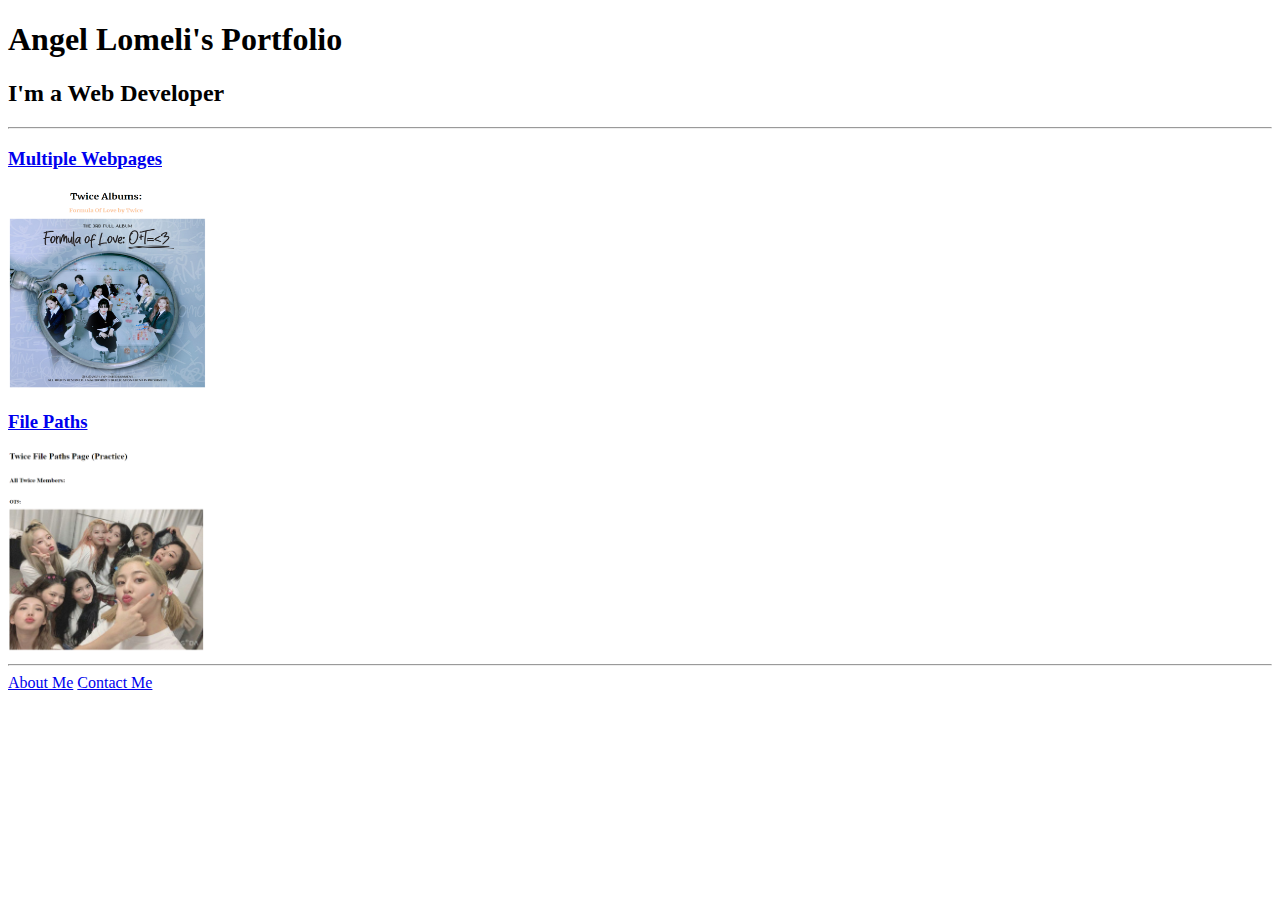
<file: 4.3 HTML Porfolio Project/index.html>
<!DOCTYPE html>
<html lang="en">
<head>
    <meta charset="UTF-8">
    <meta name="viewport" content="width=device-width, initial-scale=1.0">
    <title>Angel Lomelí Portfolio</title>
</head>
<body>
    <h1 class="title-portfolio">Angel Lomeli's Portfolio</h1>
    <h2 class="subtitle-web-developer">I'm a Web Developer</h2>
    <hr>
    <h3><a href="../4.1+Webpages/Practica/index.html" class="projects-links">Multiple Webpages</a></h3>
    <img src="./assets/images/multiple-web-pages-practice.png" alt="twice-multiple-web-pages-practice" style="height: 200px; width: 200px;">
    <h3><a href="../4.0 File Paths/Practica/Pagina/index.html" class="projects-links">File Paths</a></h3>
    <img src="./assets/images/file-paths-practice.png" alt="twice-file-paths-practice" style="height: 200px; width: 200px;">    
    <hr>
    <a href="./public/about.html">About Me</a>
    <a href="./public/contact.html">Contact Me</a>
</body>
</html>
<!-- TODO 1: Create the HTML Boilerplate -->
<!-- TODO 2: Add Your previous projects' HTML into the public folder -->

<!-- TODO 3: Take screenshots of your project previews and add the images to the images folder -->

<!-- TODO 4: Add titles/subtitles etc. -->

<!-- TODO 5: Add a link to the project pages -->

<!-- TODO 6: Add images to show the project previews
HINT for TODO 6: You can use the height attribute set to 200 to make the image smaller:
https://developer.mozilla.org/en-US/docs/Web/HTML/Element/img#attr-height -->

<!-- TODO 7: Add the Contact Me and About Me page links -->
</file>
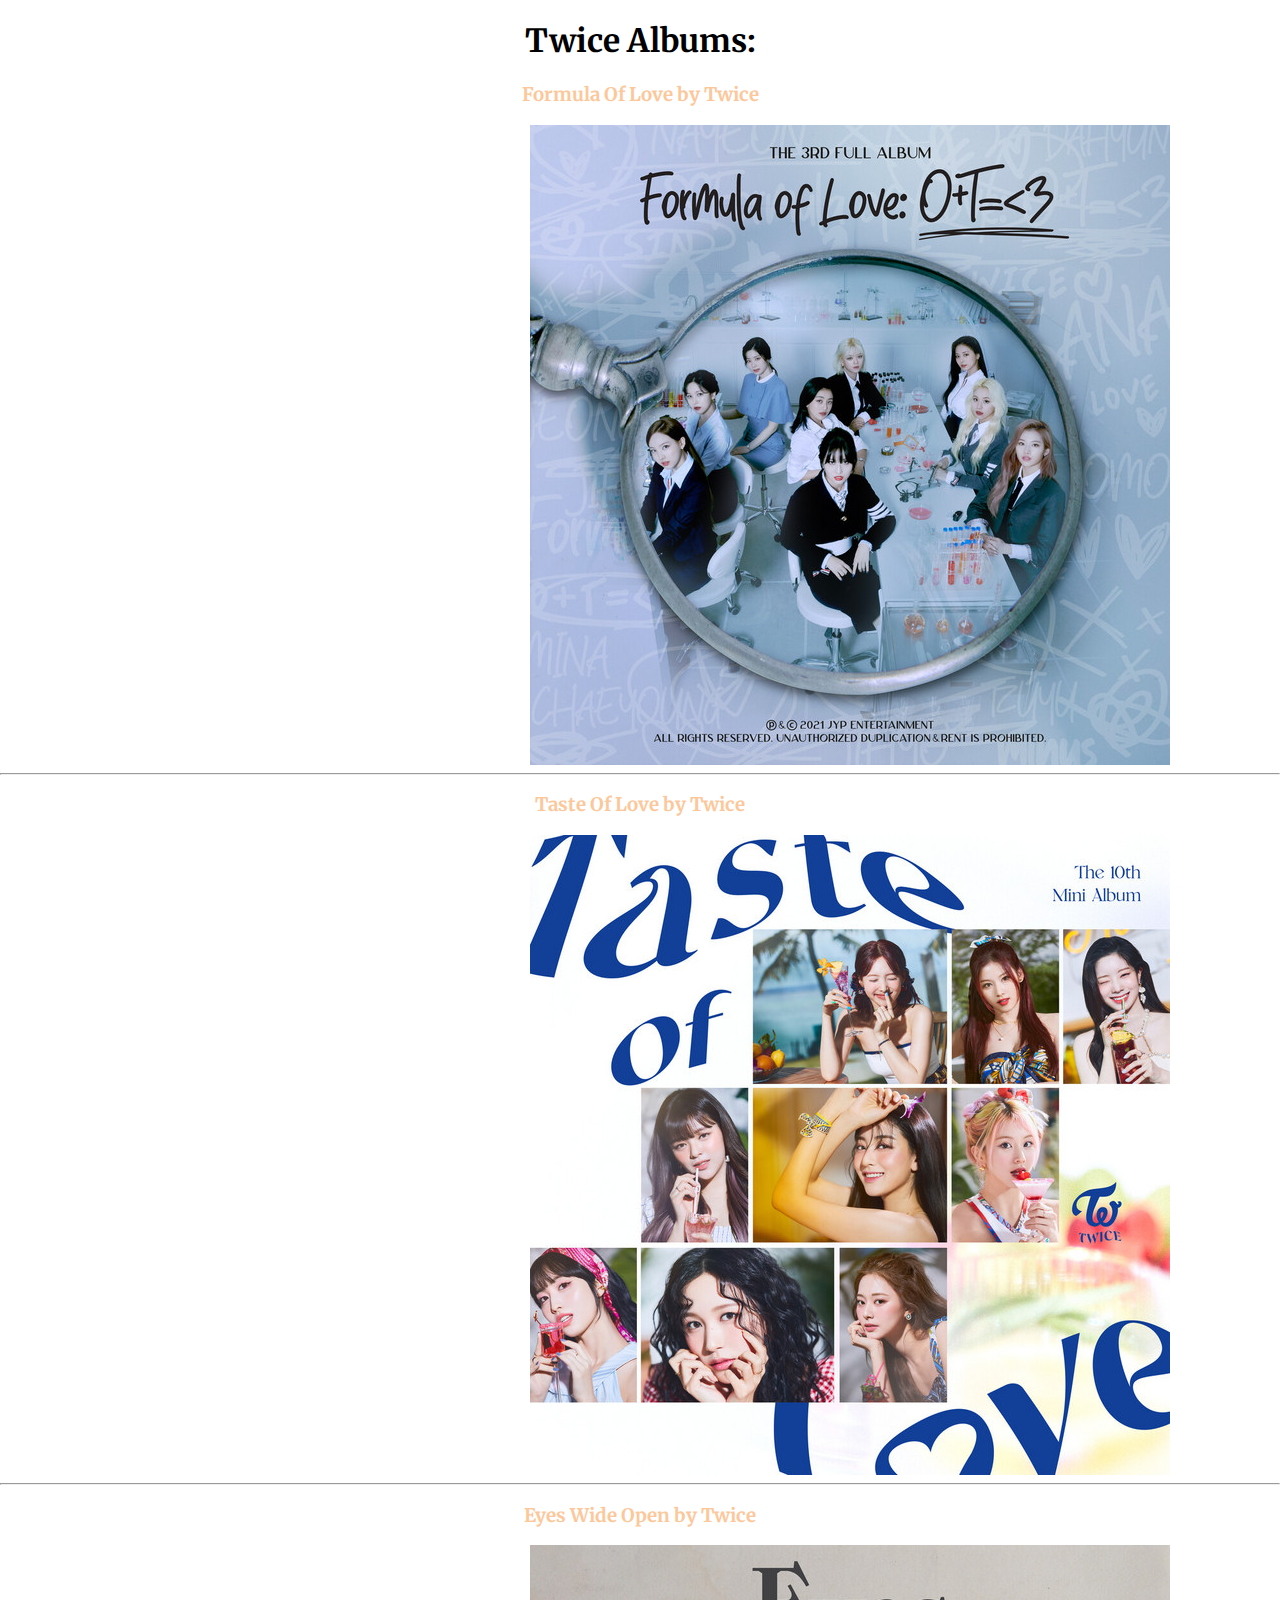
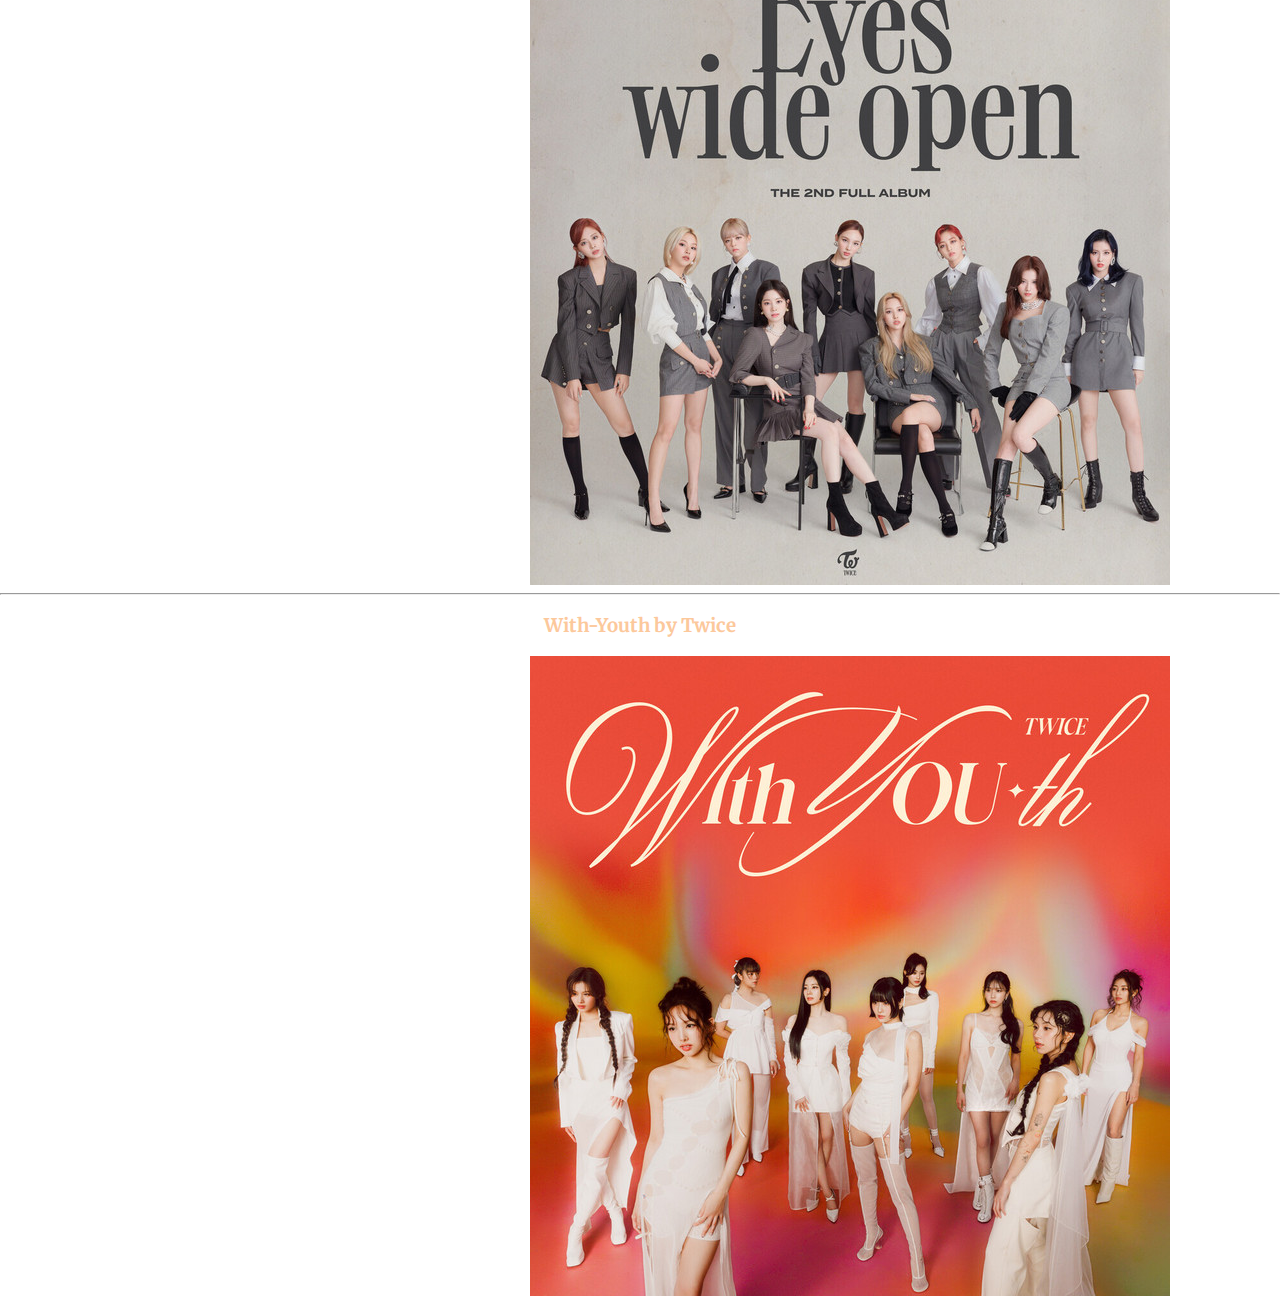
<file: 4.1+Webpages/Practica/index.html>
<!DOCTYPE html>
<html lang="en">
<head>
    <meta charset="UTF-8">
    <meta name="viewport" content="width=device-width, initial-scale=1.0">
    <title>Twice Albums</title>
    <link rel="stylesheet" href="index.css">
    <link rel="preconnect" href="https://fonts.googleapis.com">
    <link rel="preconnect" href="https://fonts.gstatic.com" crossorigin>
    <link href="https://fonts.googleapis.com/css2?family=Merriweather:ital,wght@0,300;0,400;0,700;0,900;1,300;1,400;1,700;1,900&display=swap" rel="stylesheet">
</head>
<body>
    <div class="main-container">
        <h1>Twice Albums:</h1>
        <!-- Albumes -->
        <div class="album-container">
            <h3 class="album-name">Formula Of Love by Twice</h3>
            <div id="Formula-Of-Love" class="album">
                <a href="public/Formula-Of-Love.html" class="album-link centered-image">
                    <img src="assets/images/Formula-Of-Love.jpeg" alt="Portada del Album Formula Of Love del grupo Twice" class="album-link__image">
                </a>
            </div>
            <hr>
            <h3 class="album-name">Taste Of Love by Twice</h3>
            <div id="Taste-Of-Love" class="album">
                <a href="public/Taste-Of-Love.html" class="album-link centered-image">
                    <img src="assets/images/Taste-Of-Love.jpeg" alt="Portada del Album Taste Of Love del grupo Twice" class="album-link__image">
                </a>
            </div>
            <hr>
            <h3 class="album-name">Eyes Wide Open by Twice</h3>
            <div id="Eyes-Wide-Open" class="album">
                <a href="public/Eyes-Wide-Open.html" class="album-link centered-image">
                    <img src="assets/images/Eyes-Wide-Open.jpeg" alt="Eyes-Wide-Open-Album" class="album-link__image">
                </a>
            </div>
            <hr>
            <h3 class="album-name">With-Youth by Twice</h3>
            <div id="With-Youth" class="album">
                <a href="public/With-Youth.html" class="album-link centered-image">
                    <img src="assets/images/With-Youth.jpeg" alt="With-Youth-Album" class="album-link__image">
                </a>
            </div>
        </div>
    </div>
</body>
</html>
</file>
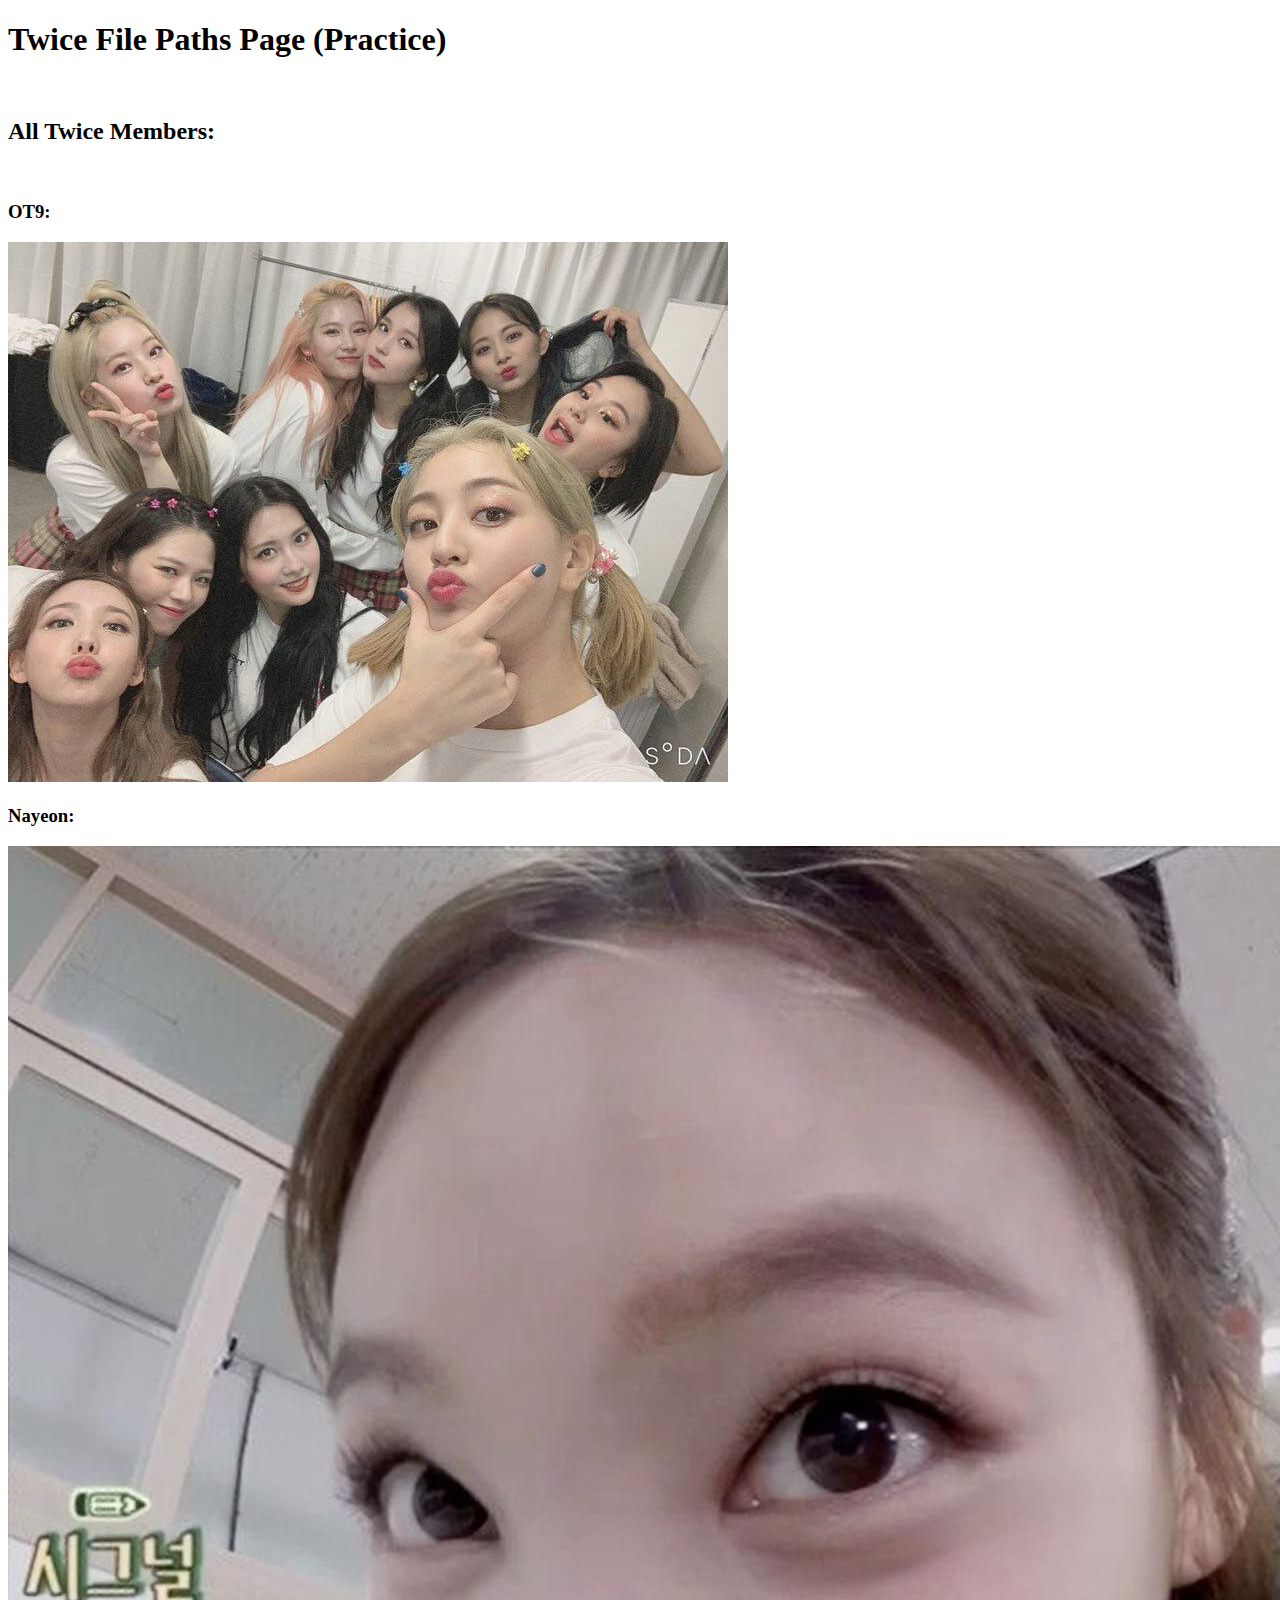
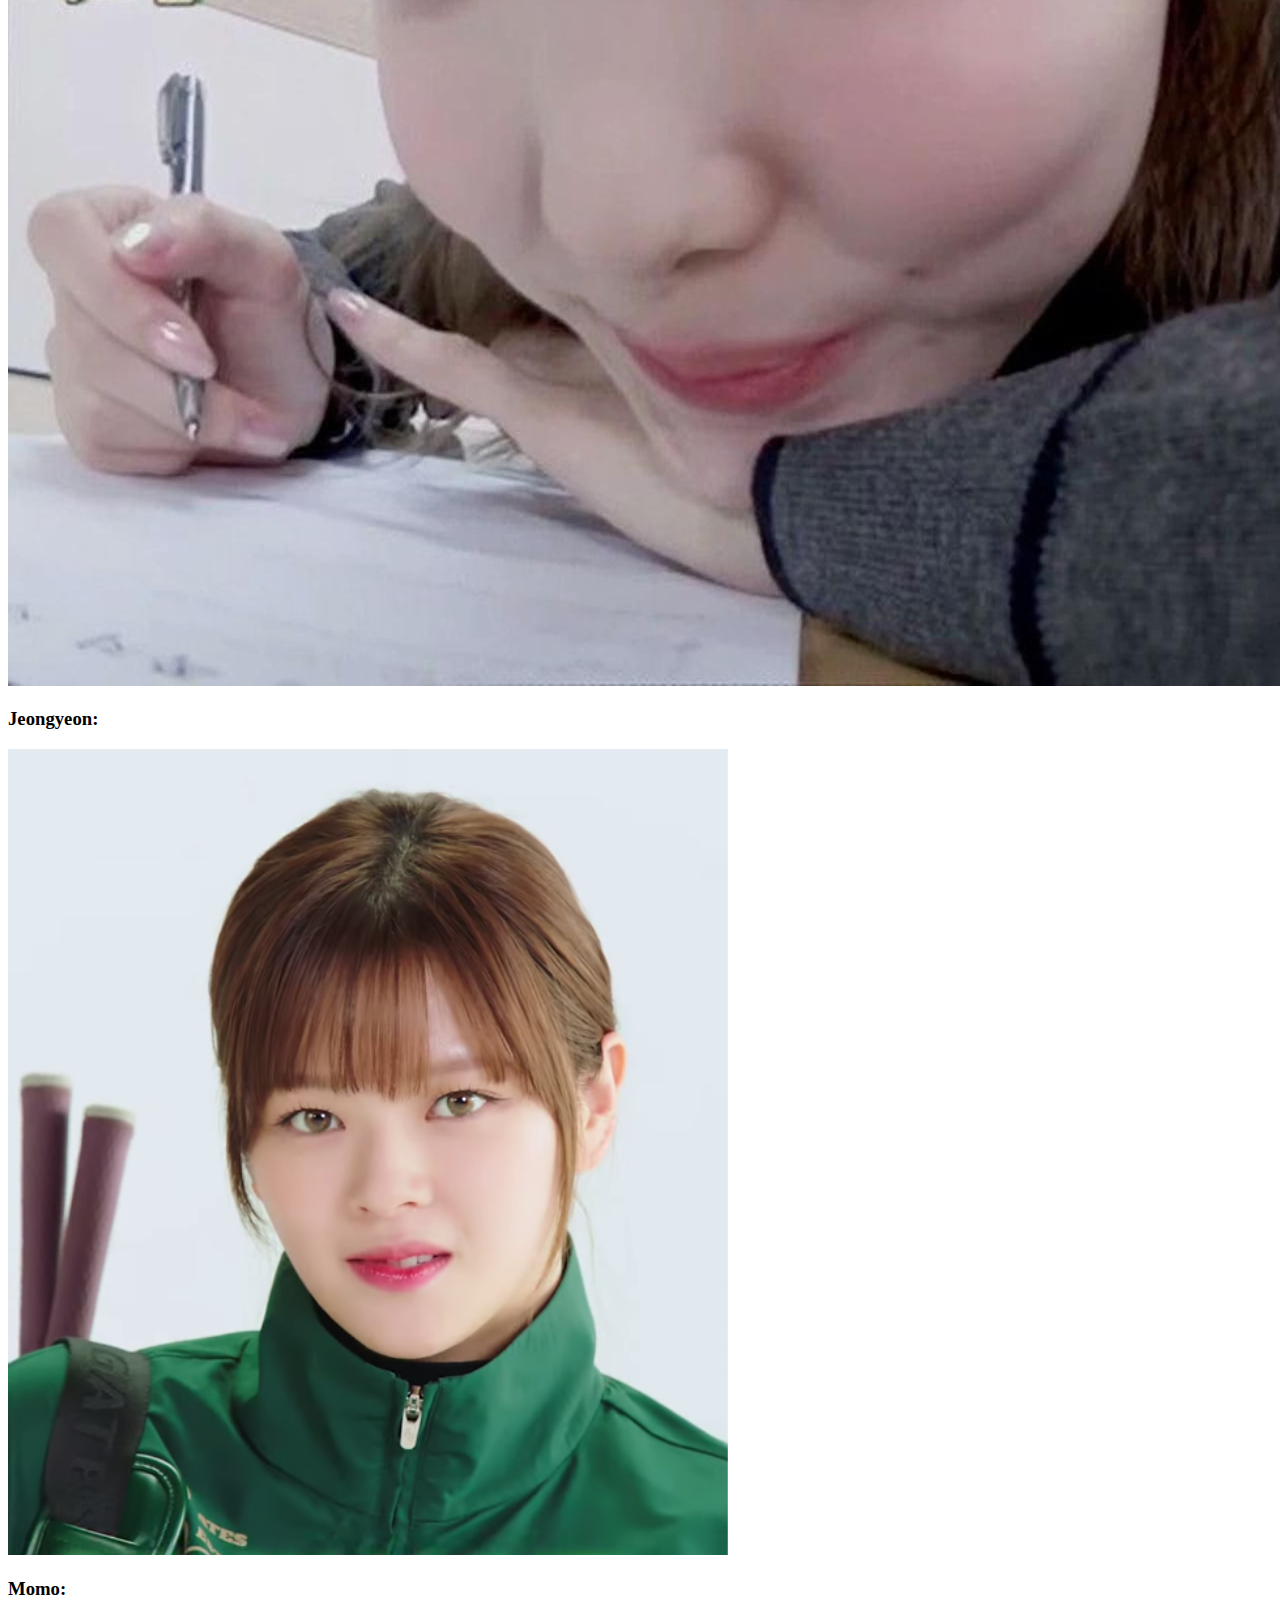
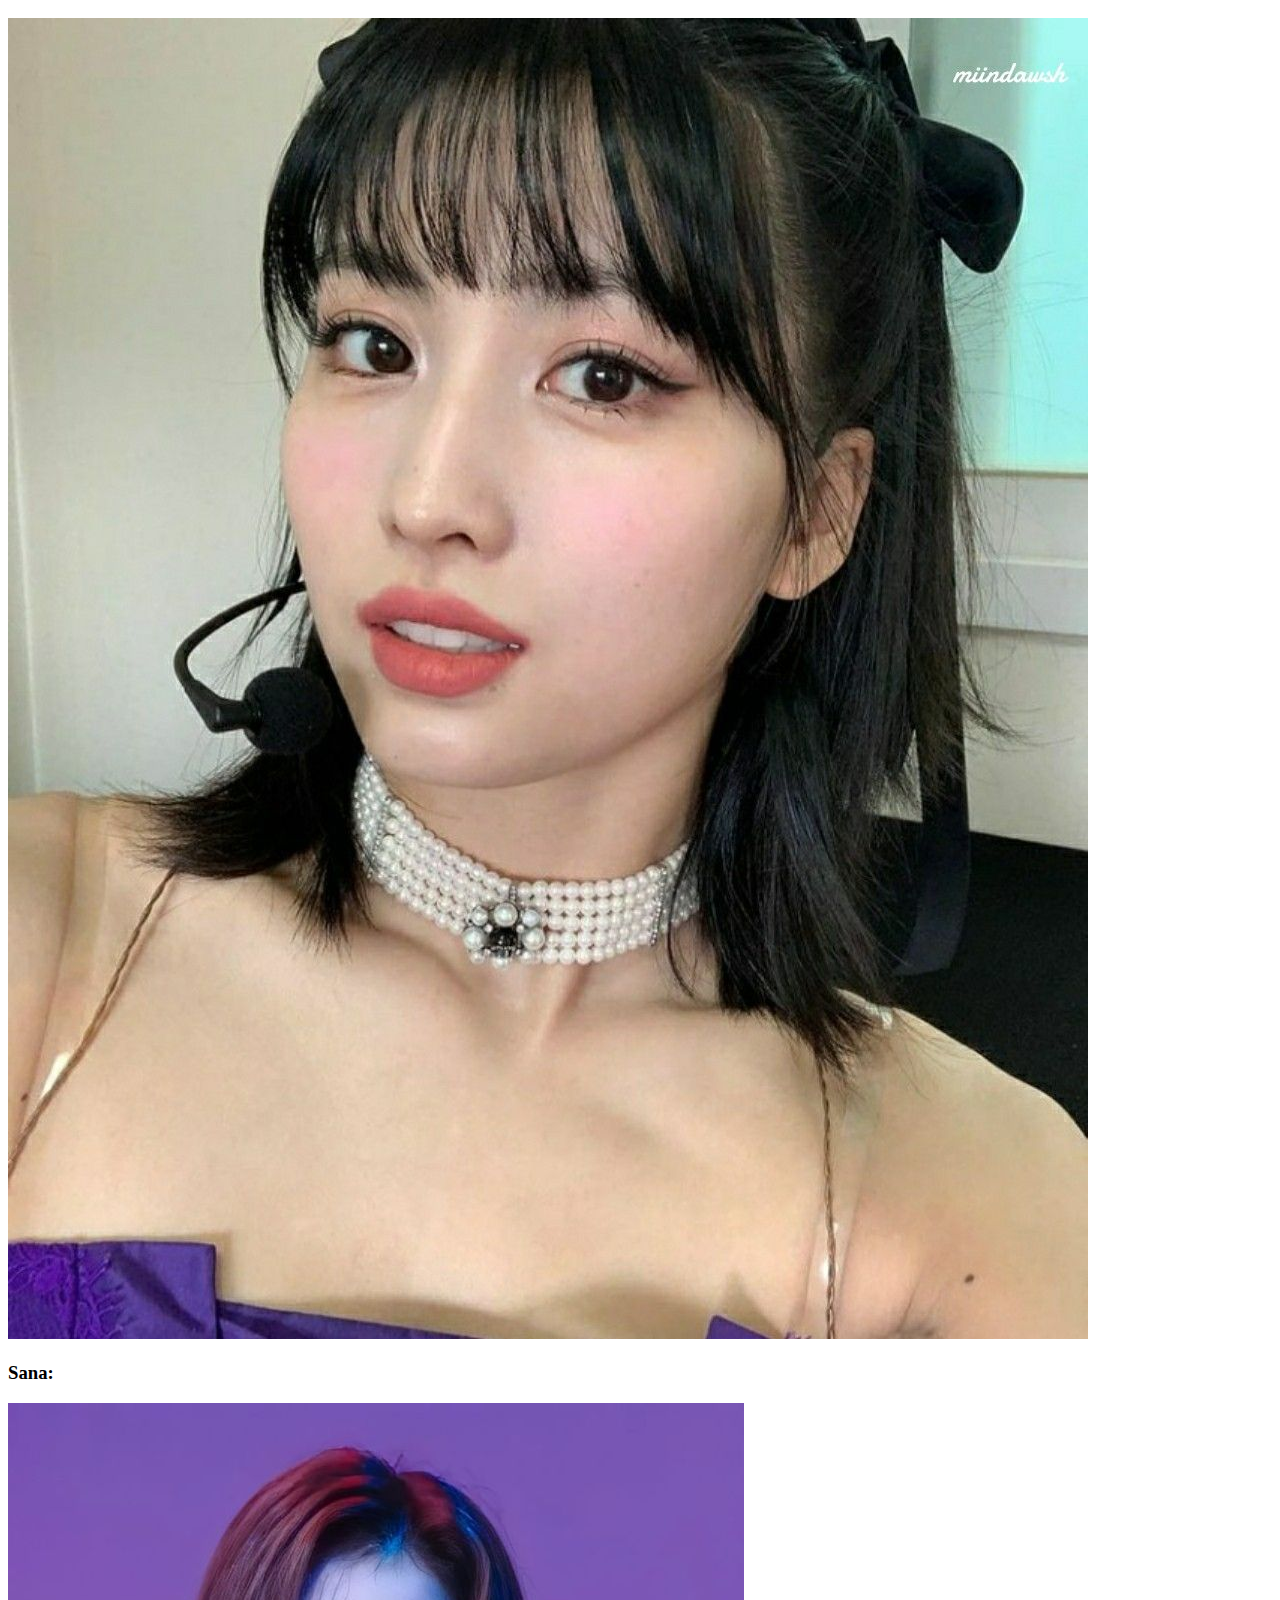
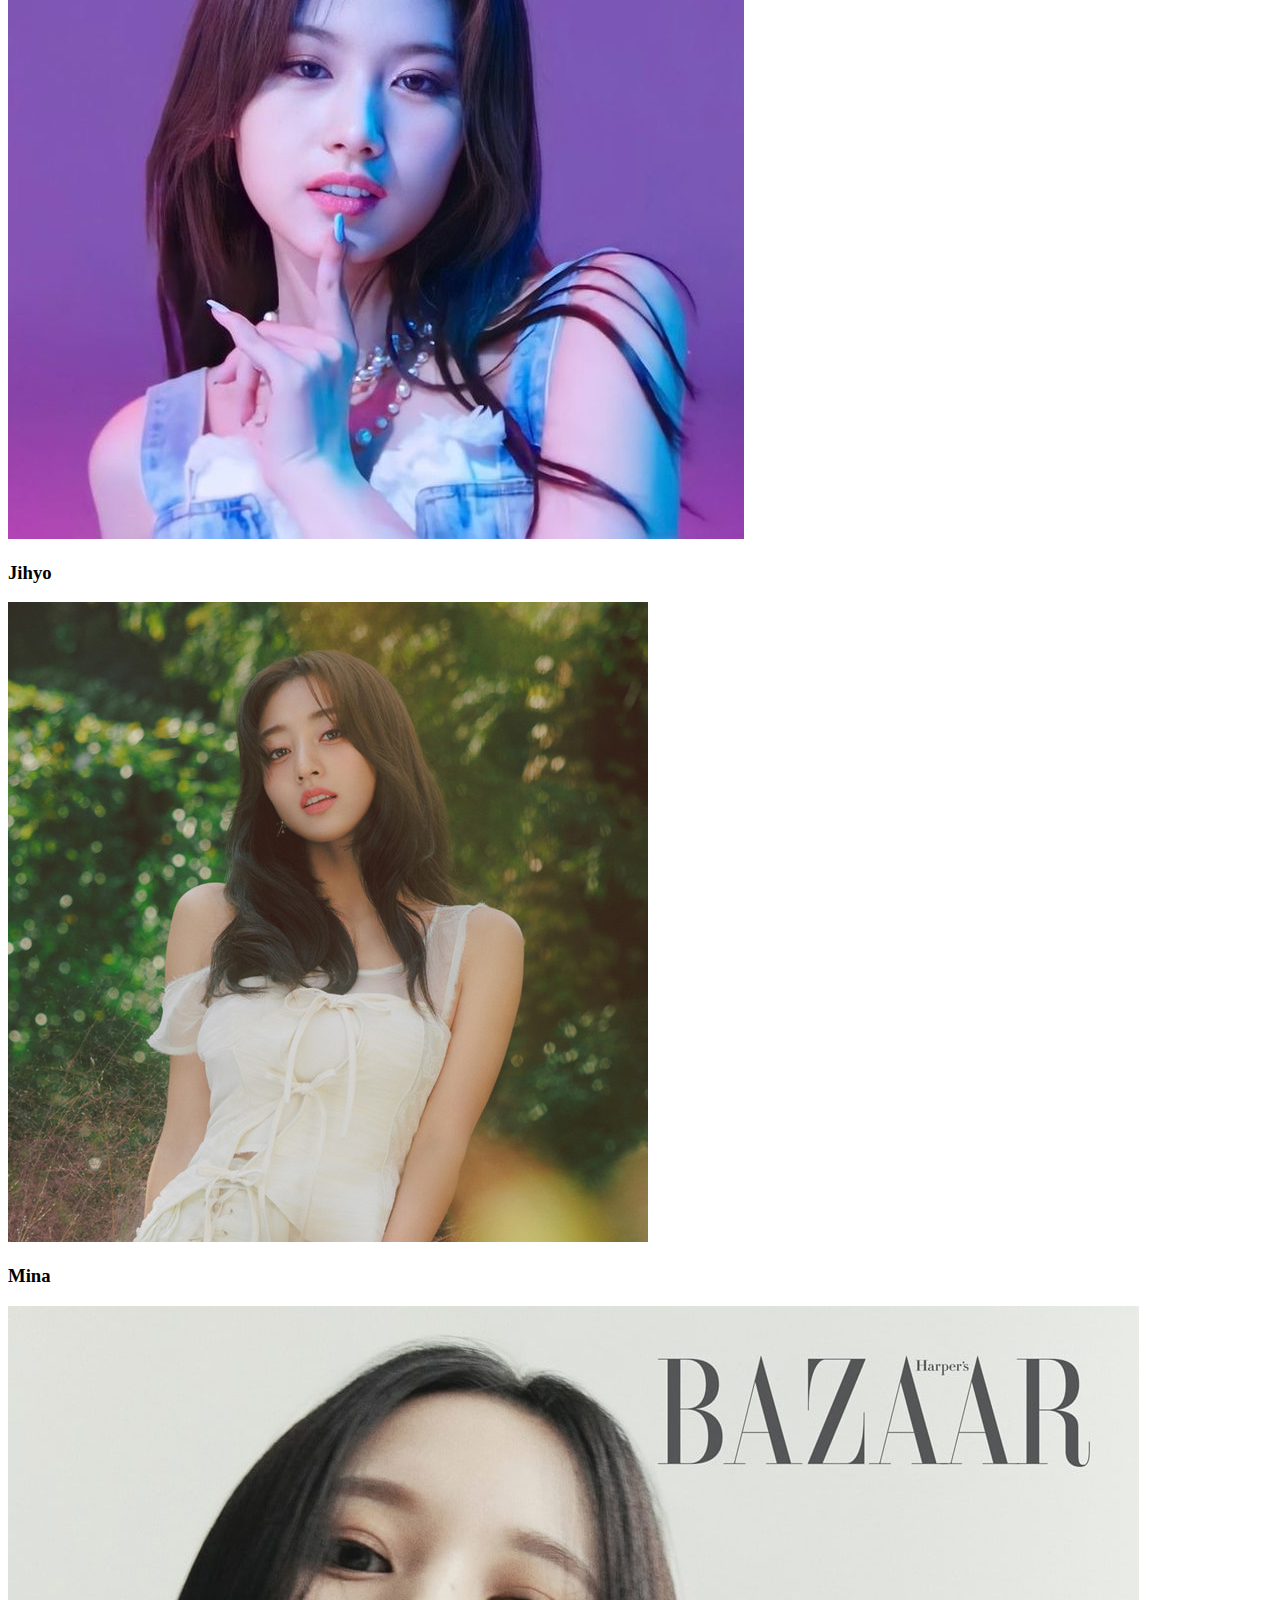
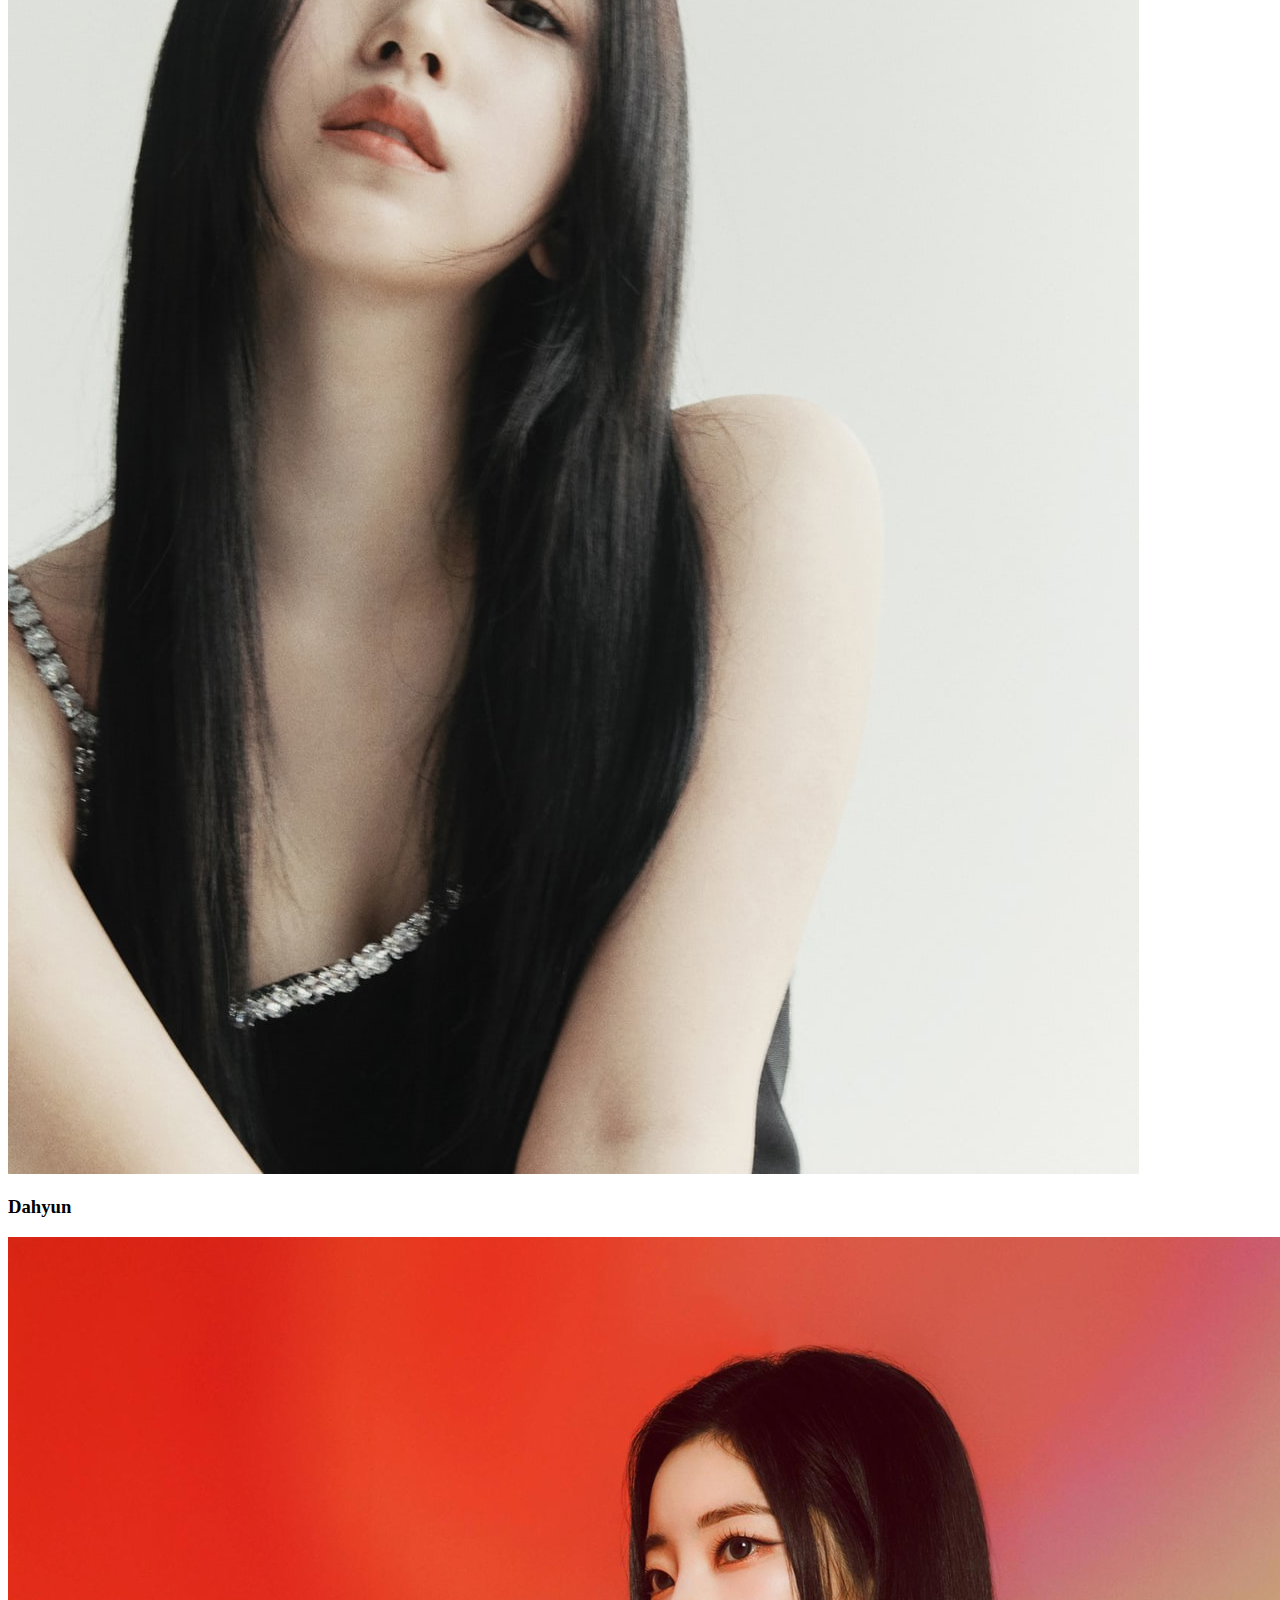
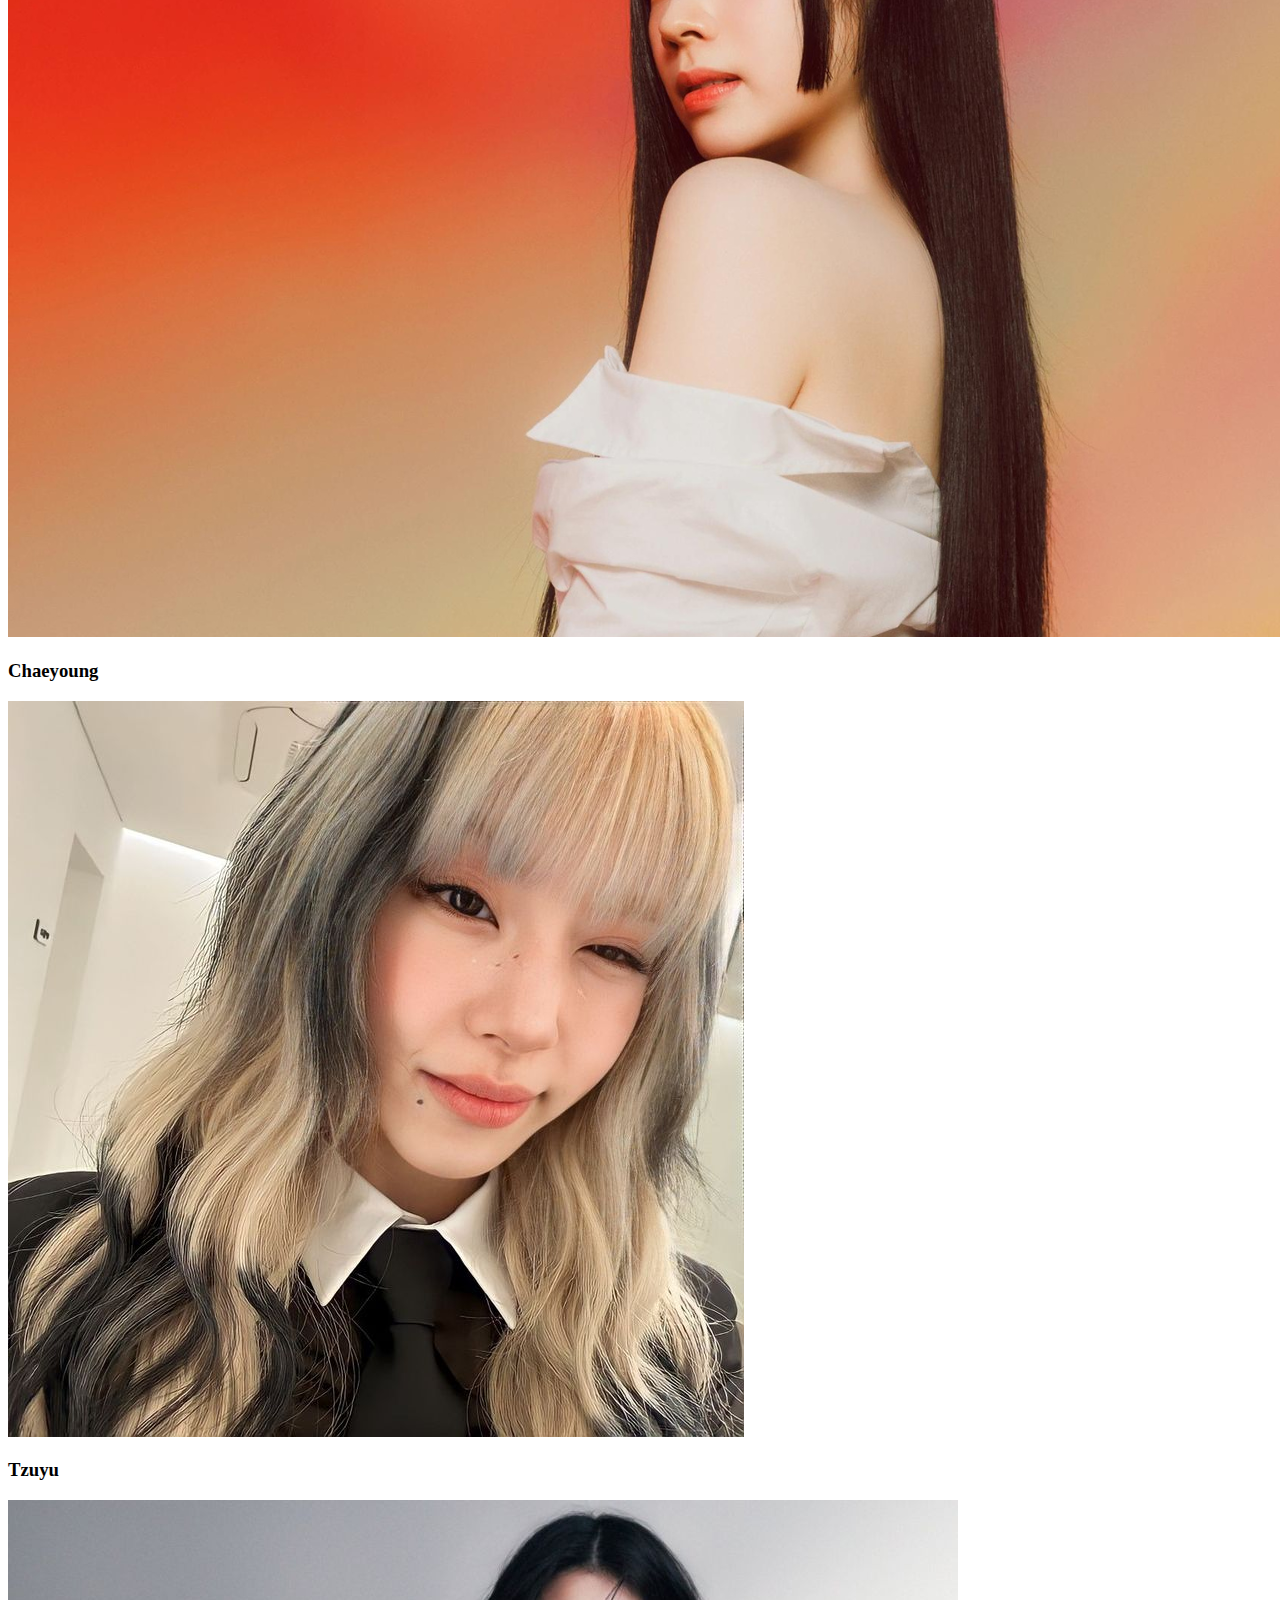
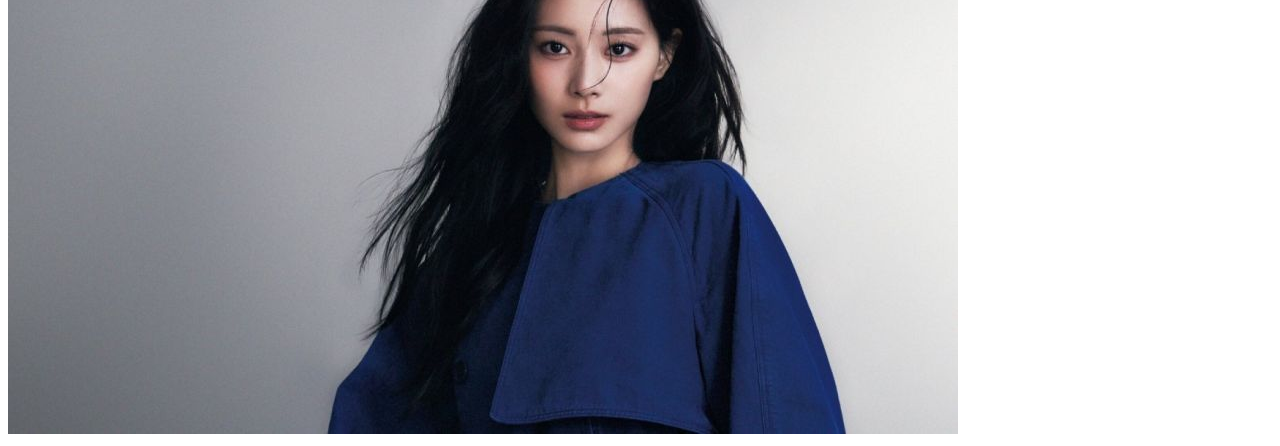
<file: 4.0 File Paths/Practica/Pagina/index.html>
<!DOCTYPE html>
<html lang="en">
<head>
    <meta charset="UTF-8">
    <meta name="viewport" content="width=device-width, initial-scale=1.0">
    <title>Twice File Paths Page</title>
</head>
<body>
    <h1>Twice File Paths Page (Practice)</h1>
    <br>
    <h2>All Twice Members:</h2>
    <br>
    <h3>OT9:</h3>
    <img src="../Twice/Imagenes/OT9/OT9.jpg" alt="OT9 Twice">
    <h3>Nayeon:</h3>
    <img src="../Twice/Imagenes/OT9/Miembros/Nayeon/Nayeon.jpg" alt="Nayeon Twice">
    <h3>Jeongyeon:</h3>
    <img src="../Twice/Imagenes/OT9/Miembros/Jeongyeon/Jeongyeon.png" alt="Jeongyeon Twice">
    <h3>Momo:</h3>
    <img src="../Twice/Imagenes/OT9/Miembros/MISAMO/Momo.jpg" alt="Momo Twice">
    <h3>Sana:</h3>
    <img src="../Twice/Imagenes/OT9/Miembros/MISAMO/Sana.jpg" alt="Sana Twice">
    <h3>Jihyo</h3>
    <img src="../Twice/Imagenes/OT9/Miembros/Jihyo/Jihyo.jpeg" alt="Jihyon Twice">
    <h3>Mina</h3>
    <img src="../Twice/Imagenes/OT9/Miembros/MISAMO/Mina.jpg" alt="Mina Twice">
    <h3>Dahyun</h3>
    <img src="../Twice/Imagenes/OT9/Miembros/Dahyun/Dahyun.png" alt="Dahyun Twice">
    <h3>Chaeyoung</h3>
    <img src="../Twice/Imagenes/OT9/Miembros/Chaeyoung/Chaeyoung.jpg" alt="Chaeyoung Twice">
    <h3>Tzuyu</h3>
    <img src="../Twice/Imagenes/OT9/Miembros/Tzuyu/Tzuyu.jpg" alt="Tzuyu Twice">
</body>
</html>
</file>
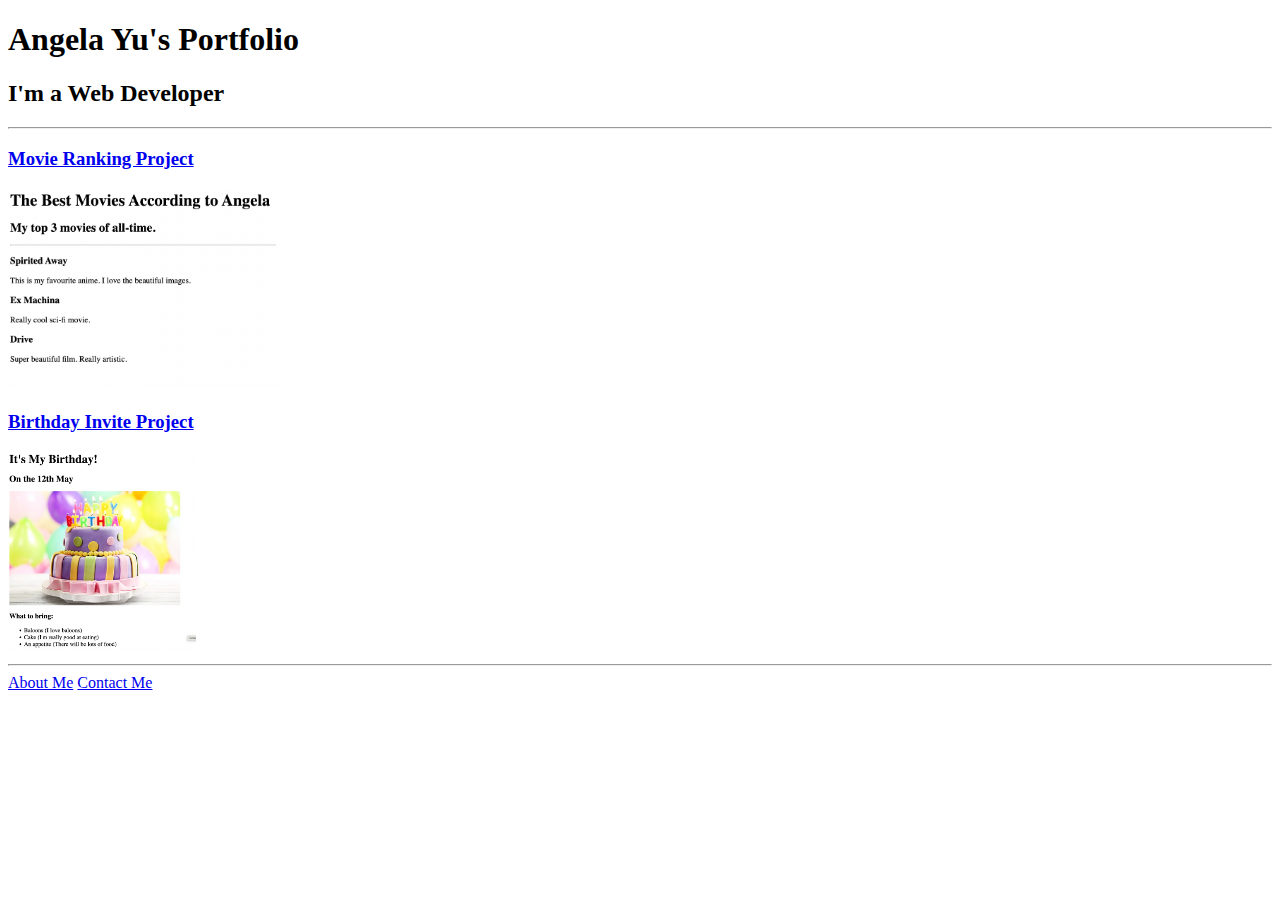
<file: 4.3 HTML Porfolio Project/solution.html>
<!DOCTYPE html>
<html lang="en">

<head>
  <meta charset="UTF-8">
  <title>Angela's Portfolio</title>
</head>

<body>
  <h1>Angela Yu's Portfolio</h1>
  <h2>I'm a Web Developer</h2>
  <hr />
  <h3><a href="./public/movie-ranking.html">Movie Ranking Project</a></h3>
  <img src="./assets/images/movie-ranking.png" height="200" alt="movie ranking project preview"/>
  <h3><a href="./public/birthday-invite.html">Birthday Invite Project</a></h3>
  <img src="./assets/images/birthday-invite.png" height="200" alt="birthday invite project preview"/>
  <hr />
  <a href="./public/about.html">About Me</a>
  <a href="./public/contact.html">Contact Me</a>
</body>

</html>
</file>
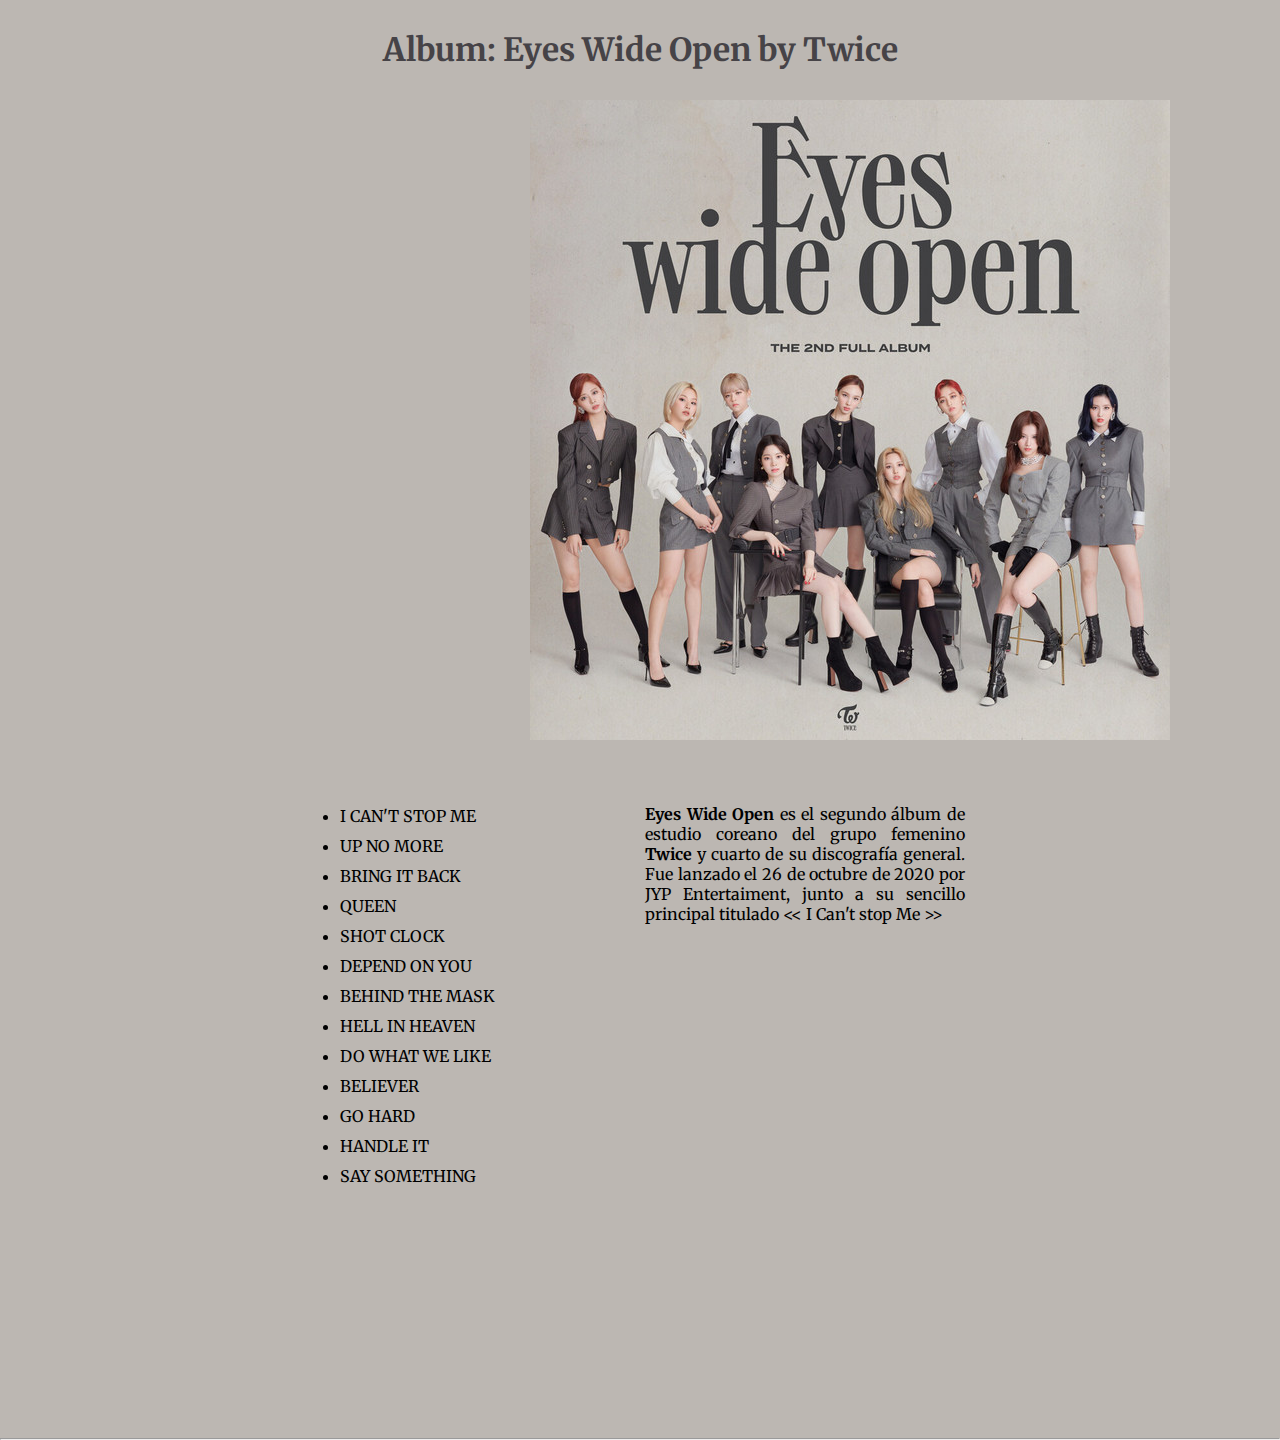
<file: 4.1+Webpages/Practica/public/Eyes-Wide-Open.html>
<!DOCTYPE html>
<html lang="en">
<head>
    <meta charset="UTF-8">
    <meta name="viewport" content="width=device-width, initial-scale=1.0">
    <title>Eyes Wide Open - Album</title>
    <link rel="stylesheet" href="../index.css">
    <link rel="preconnect" href="https://fonts.googleapis.com">
    <link rel="preconnect" href="https://fonts.gstatic.com" crossorigin>
    <link href="https://fonts.googleapis.com/css2?family=Merriweather:ital,wght@0,300;0,400;0,700;0,900;1,300;1,400;1,700;1,900&display=swap" rel="stylesheet">
</head>
<body>
    <div class="main-container eyes-wide-open-album">
        <h1 class="album-title title-ewo">Album: Eyes Wide Open by Twice</h1>
        <div class="album centered-image">
            <img src="../assets/images/Eyes-Wide-Open.jpeg" alt="Eyes-Wide-Open-Album">
        </div>
        <main class="main-content">
            <div class="album-songs">
                <ul class="song-list">
                    <li class="songs">I CAN'T STOP ME</li>
                    <li class="songs">UP NO MORE</li>
                    <li class="songs">BRING IT BACK</li>
                    <li class="songs">QUEEN</li>
                    <li class="songs">SHOT CLOCK</li>
                    <li class="songs">DEPEND ON YOU</li>
                    <li class="songs">BEHIND THE MASK</li>
                    <li class="songs">HELL IN HEAVEN</li>
                    <li class="songs">DO WHAT WE LIKE</li>
                    <li class="songs">BELIEVER</li>
                    <li class="songs">GO HARD</li>
                    <li class="songs">HANDLE IT</li>
                    <li class="songs">SAY SOMETHING</li>
                </ul>
            </div>
            <div class="album-history">
                <p class="album-history__paragraph">
                    <b>Eyes Wide Open</b> es el segundo álbum de estudio coreano del grupo femenino
                    <b>Twice</b> y cuarto de su discografía general. Fue lanzado el 26 de octubre de 2020
                    por JYP Entertaiment, junto a su sencillo principal titulado << I Can't stop Me >>
                </p>
            </div>
        </main>
        <hr>
    </div>
</body>
</html>
</file>
<file: 4.1+Webpages/Practica/index.css>
*{
    box-sizing: border-box;
}

body{
    font-family: "Merriweather", serif;
    font-weight: 400;
    font-style: normal;
    height: 100vh;
    margin: 0;
}

.centered-image{
    display: flex;
    align-items: center;
    justify-content: center;
}

.centered-image img{
    display: block;
    max-width: 640px;
    height: auto;
}

.album-name{
    text-align: center;
}

h1{
    text-align: center;
}

.album-name{
    color: #FCC89B;
}

.album-name:hover{
    color: #FF5FA2;
}

.song-list{
    padding-left: 25px;
}

.songs{
    margin-top: 10px;
    text-align: left;
}

.main-content{
    display: flex;
    margin-top: 50px;
    justify-content: center;
    width: 100%;
    height: 640px;
    text-align: center;
}

.album-history{
    margin-top: -2px;
    margin-left: 10px;
    width: 320px;

}

.album-history__paragraph{
    text-align: justify;
}

.album-title{
    margin: 0;
    padding: 30px;
}

.title-ewo:hover{
    color: #464347;
}

.eyes-wide-open-album{
    background-color: #BCB7B2;
}

.formula-of-love-album{
    background-color: #9EB5D0;
}

.taste-of-love-album{
    background-color: #F8F7EB;
}

.with-youth-album{
    background-color: #E64832;
}

.album-songs{
    width: 320px;
}

.title-fol:hover{
    color: #1D4353;
}

.title-tol:hover{
    color: #1D4495;
}

.title-wy:hover{
    color: #E7E0D9;
}

.album{
    width: 640px;
    height: 640px;
    margin-left: 530px;
}
</file>
